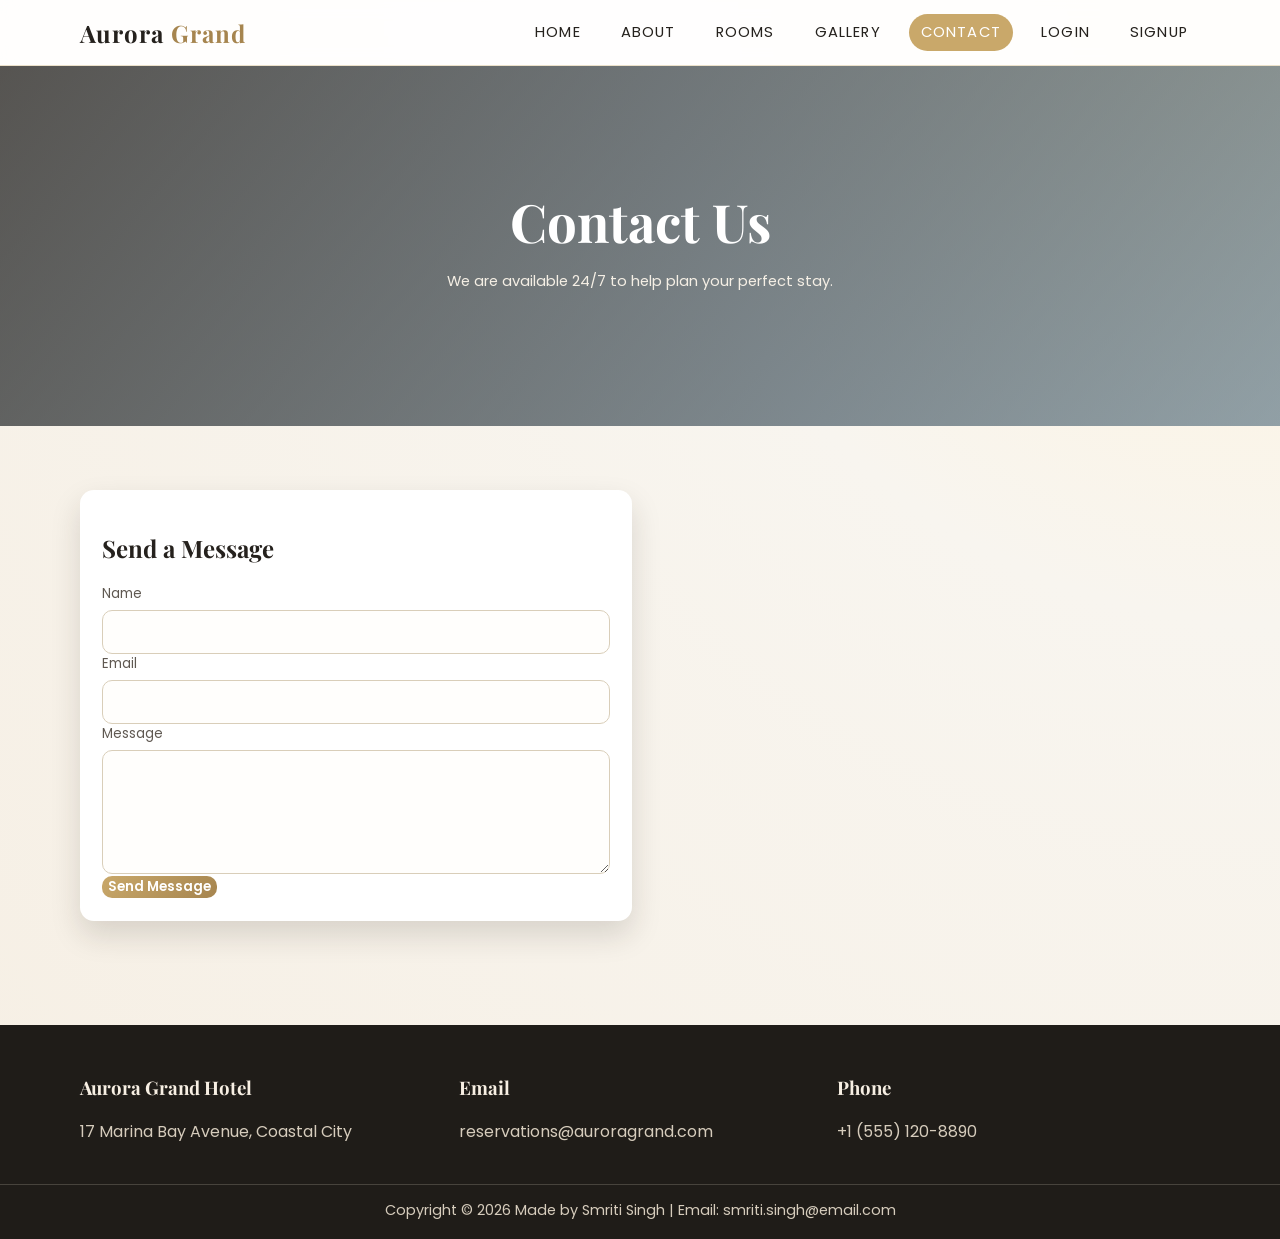
<file: contact.html>
<!DOCTYPE html>
<html lang="en">
  <head>
    <meta charset="UTF-8" />
    <meta name="viewport" content="width=device-width, initial-scale=1.0" />
    <title>Contact | Aurora Grand Hotel</title>
    <link rel="preconnect" href="https://fonts.googleapis.com" />
    <link rel="preconnect" href="https://fonts.gstatic.com" crossorigin />
    <link href="https://fonts.googleapis.com/css2?family=Playfair+Display:wght@500;700&family=Poppins:wght@300;400;500;600&display=swap" rel="stylesheet" />
    <link rel="stylesheet" href="css/styles.css" />
  </head>
  <body>
    <header class="navbar">
      <div class="container navbar-inner">
        <a class="brand" href="index.html">Aurora <span>Grand</span></a>
        <button class="menu-toggle" id="menuToggle">Menu</button>
        <nav class="nav-links" id="navLinks">
          <a href="index.html">Home</a>
          <a href="about.html">About</a>
          <a href="rooms.html">Rooms</a>
          <a href="gallery.html">Gallery</a>
          <a href="contact.html">Contact</a>
          <a href="login.html" id="loginLink">Login</a>
          <a href="signup.html" id="signupLink">Signup</a>
        </nav>
      </div>
    </header>

    <section class="page-banner">
      <div>
        <h1>Contact Us</h1>
        <p class="muted" style="color: #f5efe5;">We are available 24/7 to help plan your perfect stay.</p>
      </div>
    </section>

    <main class="section">
      <div class="container contact-grid">
        <div class="card contact-card">
          <h2>Send a Message</h2>
          <form id="contactForm">
            <div class="form-group">
              <label for="name">Name</label>
              <input id="name" type="text" required />
            </div>
            <div class="form-group">
              <label for="email">Email</label>
              <input id="email" type="email" required />
            </div>
            <div class="form-group">
              <label for="message">Message</label>
              <textarea id="message" rows="5" required></textarea>
            </div>
            <button type="submit">Send Message</button>
            <div id="contactMessage" class="message"></div>
          </form>
        </div>

        <div>
          <iframe
            title="Hotel Location"
            loading="lazy"
            referrerpolicy="no-referrer-when-downgrade"
            src="https://www.google.com/maps?q=Taj+Mahal+Palace+Mumbai&output=embed">
          </iframe>
        </div>
      </div>
    </main>

    <footer class="footer">
      <div class="container footer-grid">
        <div><h3>Aurora Grand Hotel</h3><p>17 Marina Bay Avenue, Coastal City</p></div>
        <div><h3>Email</h3><p>reservations@auroragrand.com</p></div>
        <div><h3>Phone</h3><p>+1 (555) 120-8890</p></div>
      </div>
      <div class="footer-bottom">
        <p>Copyright © 2026 Made by Smriti Singh | Email: smriti.singh@email.com</p>
      </div>
    </footer>

    <script src="js/api.js"></script>
    <script src="js/main.js"></script>
  </body>
</html>
</file>
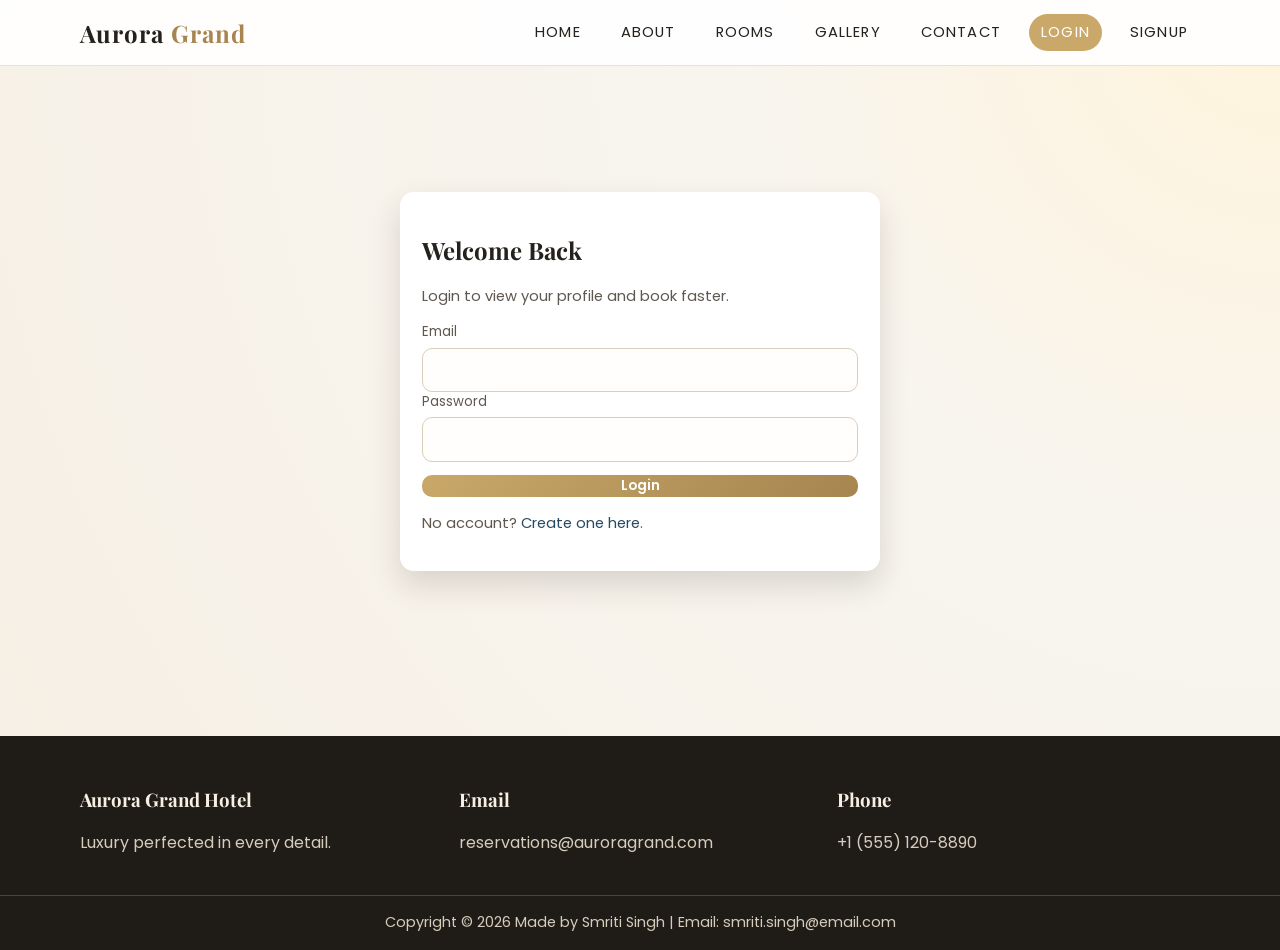
<file: login.html>
<!DOCTYPE html>
<html lang="en">
  <head>
    <meta charset="UTF-8" />
    <meta name="viewport" content="width=device-width, initial-scale=1.0" />
    <title>Login | Aurora Grand Hotel</title>
    <link rel="preconnect" href="https://fonts.googleapis.com" />
    <link rel="preconnect" href="https://fonts.gstatic.com" crossorigin />
    <link href="https://fonts.googleapis.com/css2?family=Playfair+Display:wght@500;700&family=Poppins:wght@300;400;500;600&display=swap" rel="stylesheet" />
    <link rel="stylesheet" href="css/styles.css" />
  </head>
  <body>
    <header class="navbar">
      <div class="container navbar-inner">
        <a class="brand" href="index.html">Aurora <span>Grand</span></a>
        <button class="menu-toggle" id="menuToggle">Menu</button>
        <nav class="nav-links" id="navLinks">
          <a href="index.html">Home</a>
          <a href="about.html">About</a>
          <a href="rooms.html">Rooms</a>
          <a href="gallery.html">Gallery</a>
          <a href="contact.html">Contact</a>
          <a href="login.html" id="loginLink">Login</a>
          <a href="signup.html" id="signupLink">Signup</a>
        </nav>
      </div>
    </header>

    <main class="auth-wrapper">
      <section class="card auth-card">
        <h2>Welcome Back</h2>
        <p class="muted">Login to view your profile and book faster.</p>

        <form id="loginForm">
          <div class="form-group">
            <label for="email">Email</label>
            <input type="email" id="email" required />
          </div>
          <div class="form-group">
            <label for="password">Password</label>
            <input type="password" id="password" required minlength="6" />
          </div>
          <button type="submit" style="width: 100%; margin-top: 0.8rem;">Login</button>
          <div id="authMessage" class="message"></div>
        </form>

        <p class="muted" style="margin-top: 1rem;">No account? <a href="signup.html" style="color: var(--accent);">Create one here</a>.</p>
      </section>
    </main>

    <footer class="footer">
      <div class="container footer-grid">
        <div><h3>Aurora Grand Hotel</h3><p>Luxury perfected in every detail.</p></div>
        <div><h3>Email</h3><p>reservations@auroragrand.com</p></div>
        <div><h3>Phone</h3><p>+1 (555) 120-8890</p></div>
      </div>
      <div class="footer-bottom">
        <p>Copyright © 2026 Made by Smriti Singh | Email: smriti.singh@email.com</p>
      </div>
    </footer>

    <script src="js/api.js"></script>
    <script src="js/main.js"></script>
    <script src="js/auth.js"></script>
  </body>
</html>
</file>
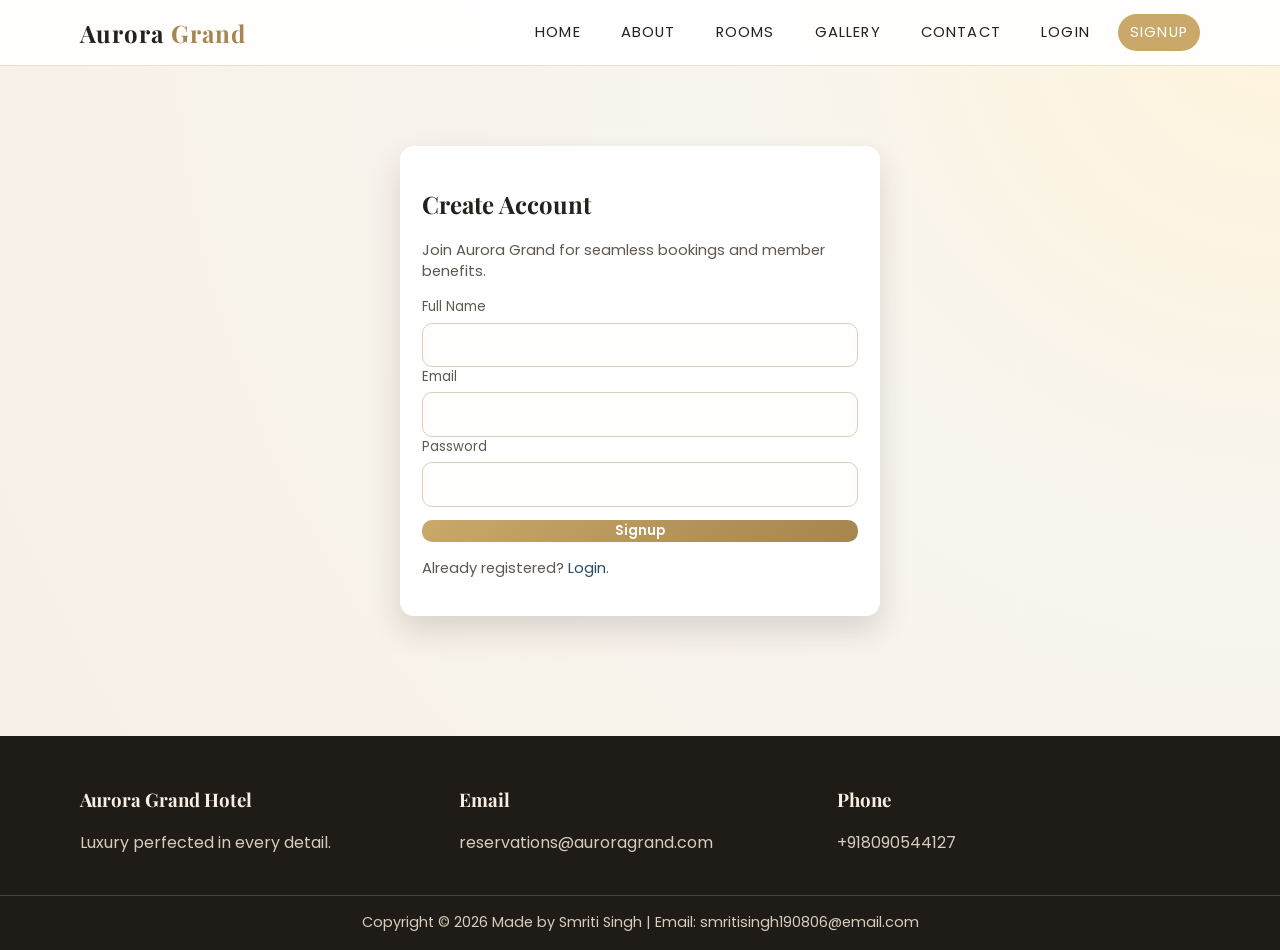
<file: signup.html>
<!DOCTYPE html>
<html lang="en">
  <head>
    <meta charset="UTF-8" />
    <meta name="viewport" content="width=device-width, initial-scale=1.0" />
    <title>Signup | Aurora Grand Hotel</title>
    <link rel="preconnect" href="https://fonts.googleapis.com" />
    <link rel="preconnect" href="https://fonts.gstatic.com" crossorigin />
    <link href="https://fonts.googleapis.com/css2?family=Playfair+Display:wght@500;700&family=Poppins:wght@300;400;500;600&display=swap" rel="stylesheet" />
    <link rel="stylesheet" href="css/styles.css" />
  </head>
  <body>
    <header class="navbar">
      <div class="container navbar-inner">
        <a class="brand" href="index.html">Aurora <span>Grand</span></a>
        <button class="menu-toggle" id="menuToggle">Menu</button>
        <nav class="nav-links" id="navLinks">
          <a href="index.html">Home</a>
          <a href="about.html">About</a>
          <a href="rooms.html">Rooms</a>
          <a href="gallery.html">Gallery</a>
          <a href="contact.html">Contact</a>
          <a href="login.html" id="loginLink">Login</a>
          <a href="signup.html" id="signupLink">Signup</a>
        </nav>
      </div>
    </header>

    <main class="auth-wrapper">
      <section class="card auth-card">
        <h2>Create Account</h2>
        <p class="muted">Join Aurora Grand for seamless bookings and member benefits.</p>

        <form id="signupForm">
          <div class="form-group">
            <label for="name">Full Name</label>
            <input type="text" id="name" required />
          </div>
          <div class="form-group">
            <label for="email">Email</label>
            <input type="email" id="email" required />
          </div>
          <div class="form-group">
            <label for="password">Password</label>
            <input type="password" id="password" required minlength="6" />
          </div>
          <button type="submit" style="width: 100%; margin-top: 0.8rem;">Signup</button>
          <div id="authMessage" class="message"></div>
        </form>

        <p class="muted" style="margin-top: 1rem;">Already registered? <a href="login.html" style="color: var(--accent);">Login</a>.</p>
      </section>
    </main>

    <footer class="footer">
      <div class="container footer-grid">
        <div><h3>Aurora Grand Hotel</h3><p>Luxury perfected in every detail.</p></div>
        <div><h3>Email</h3><p>reservations@auroragrand.com</p></div>
        <div><h3>Phone</h3><p>+918090544127</p></div>
      </div>
      <div class="footer-bottom">
        <p>Copyright © 2026 Made by Smriti Singh | Email: smritisingh190806@email.com</p>
      </div>
    </footer>

    <script src="js/api.js"></script>
    <script src="js/main.js"></script>
    <script src="js/auth.js"></script>
  </body>
</html>
</file>
<file: css/styles.css>
:root {
  --bg: #f8f5ef;
  --bg-soft: #efe8db;
  --surface: #ffffff;
  --text: #25211d;
  --text-soft: #5f5851;
  --gold: #c9a86a;
  --gold-deep: #a6854f;
  --accent: #284b63;
  --danger: #b73a3a;
  --radius: 14px;
  --shadow: 0 14px 30px rgba(37, 33, 29, 0.15);
}

* {
  box-sizing: border-box;
}

body {
  margin: 0;
  font-family: "Playfair Display", Georgia, serif;
  color: var(--text);
  background: radial-gradient(circle at top right, #fff4dc 0%, var(--bg) 35%, #f6efe4 100%);
  min-height: 100vh;
  perspective: 1200px;
}

a {
  color: inherit;
  text-decoration: none;
}

img {
  max-width: 100%;
  display: block;
}

.container {
  width: min(1120px, 92%);
  margin: 0 auto;
}

.navbar {
  position: sticky;
  top: 0;
  z-index: 40;
  background: rgba(255, 255, 255, 0.9);
  backdrop-filter: blur(8px);
  border-bottom: 1px solid rgba(201, 168, 106, 0.35);
}

.navbar-inner {
  display: flex;
  justify-content: space-between;
  align-items: center;
  padding: 14px 0;
}

.brand {
  font-size: 1.5rem;
  letter-spacing: 1px;
  font-weight: 700;
}

.brand span {
  color: var(--gold-deep);
}

.nav-links {
  display: flex;
  gap: 1rem;
  align-items: center;
}

.nav-links a {
  font-family: "Poppins", sans-serif;
  font-size: 0.92rem;
  text-transform: uppercase;
  letter-spacing: 0.08em;
  padding: 8px 12px;
  border-radius: 999px;
  transition: all 0.25s ease;
}

.nav-links a:hover,
.nav-links a.active {
  background: var(--gold);
  color: #fff;
}

.menu-toggle {
  display: none;
  background: var(--surface);
  border: 1px solid var(--gold);
  border-radius: 8px;
  padding: 8px 10px;
  font-family: "Poppins", sans-serif;
}

.hero {
  min-height: 78vh;
  position: relative;
  display: grid;
  place-items: center;
  overflow: hidden;
}

.hero::before {
  content: "";
  position: absolute;
  inset: 0;
  background: linear-gradient(115deg, rgba(20, 20, 20, 0.6), rgba(40, 75, 99, 0.35)),
    url("https://images.unsplash.com/photo-1445019980597-93fa8acb246c?auto=format&fit=crop&w=2000&q=80") center/cover no-repeat;
  transform: scale(1.04);
}

.hero::after {
  content: "";
  position: absolute;
  width: 380px;
  height: 380px;
  right: -120px;
  top: 12%;
  border-radius: 50%;
  background: radial-gradient(circle, rgba(201, 168, 106, 0.45) 0%, rgba(201, 168, 106, 0) 70%);
  filter: blur(2px);
  animation: floatOrb 6s ease-in-out infinite;
}

.hero-content {
  position: relative;
  z-index: 2;
  color: #fff;
  text-align: center;
  padding: 1rem;
  animation: fadeInUp 1s ease;
}

.hero h1 {
  font-size: clamp(2rem, 5vw, 4rem);
  margin: 0 0 0.7rem;
}

.hero p {
  margin: 0 auto 2rem;
  font-family: "Poppins", sans-serif;
  max-width: 700px;
  color: #f2efea;
}

.card {
  background: var(--surface);
  border-radius: var(--radius);
  box-shadow: var(--shadow);
  transform-style: preserve-3d;
  will-change: transform;
  transition: transform 0.35s ease, box-shadow 0.35s ease;
}

.booking-card {
  margin-top: -55px;
  position: relative;
  z-index: 10;
  padding: 1.4rem;
}

.booking-form {
  display: grid;
  grid-template-columns: repeat(5, 1fr);
  gap: 0.85rem;
}

.form-group {
  display: flex;
  flex-direction: column;
  font-family: "Poppins", sans-serif;
}

.form-group label {
  font-size: 0.83rem;
  margin-bottom: 0.35rem;
  color: var(--text-soft);
}

input,
select,
textarea,
button {
  font-family: "Poppins", sans-serif;
}

input,
select,
textarea {
  border: 1px solid #d9ceb9;
  border-radius: 10px;
  padding: 0.7rem 0.8rem;
  background: #fffefc;
}

button {
  border: none;
  border-radius: 10px;
  background: linear-gradient(135deg, var(--gold), var(--gold-deep));
  color: #fff;
  cursor: pointer;
  font-weight: 600;
  transition: transform 0.25s ease, box-shadow 0.25s ease;
}

button:hover {
  transform: translateY(-2px);
  box-shadow: 0 10px 20px rgba(166, 133, 79, 0.3);
}

.section {
  padding: 4rem 0;
}

.section-title {
  text-align: center;
  margin-bottom: 2rem;
}

.section-title h2 {
  margin: 0;
  font-size: clamp(1.8rem, 4vw, 2.8rem);
}

.section-title p {
  margin: 0.5rem auto 0;
  max-width: 620px;
  font-family: "Poppins", sans-serif;
  color: var(--text-soft);
}

.rooms-grid,
.gallery-grid {
  display: grid;
  grid-template-columns: repeat(auto-fit, minmax(250px, 1fr));
  gap: 1rem;
}

.room-card {
  overflow: hidden;
  border-radius: var(--radius);
  background: var(--surface);
  box-shadow: var(--shadow);
  transition: transform 0.35s ease, box-shadow 0.35s ease;
}

.room-card:hover {
  transform: translateY(-8px) rotateX(4deg) rotateY(-4deg) scale(1.01);
  box-shadow: 0 18px 40px rgba(37, 33, 29, 0.24);
}

.room-card img {
  height: 220px;
  width: 100%;
  object-fit: cover;
}

.room-content {
  padding: 1rem;
}

.room-content h3 {
  margin: 0;
}

.price {
  color: var(--gold-deep);
  font-weight: 700;
  font-family: "Poppins", sans-serif;
  margin: 0.45rem 0;
}

.muted {
  font-family: "Poppins", sans-serif;
  color: var(--text-soft);
  font-size: 0.92rem;
}

.amenities {
  display: flex;
  flex-wrap: wrap;
  gap: 0.35rem;
  margin-top: 0.7rem;
}

.amenity {
  font-size: 0.75rem;
  background: var(--bg-soft);
  padding: 0.3rem 0.5rem;
  border-radius: 999px;
  font-family: "Poppins", sans-serif;
}

.page-banner {
  min-height: 40vh;
  display: grid;
  place-items: center;
  text-align: center;
  color: #fff;
  background: linear-gradient(130deg, rgba(0, 0, 0, 0.65), rgba(40, 75, 99, 0.5)),
    url("https://images.unsplash.com/photo-1519710164239-da123dc03ef4?auto=format&fit=crop&w=1800&q=80") center/cover no-repeat;
}

.page-banner h1 {
  font-size: clamp(2rem, 6vw, 3.3rem);
  margin: 0;
}

.two-col {
  display: grid;
  grid-template-columns: 1.1fr 1fr;
  gap: 1rem;
  align-items: stretch;
}

.about-panel,
.contact-card,
.auth-card {
  padding: 1.4rem;
}

.contact-grid {
  display: grid;
  grid-template-columns: 1fr 1fr;
  gap: 1rem;
}

iframe {
  border: none;
  border-radius: var(--radius);
  width: 100%;
  min-height: 420px;
}

.auth-wrapper {
  min-height: 70vh;
  display: grid;
  place-items: center;
  padding: 2rem 0;
}

.auth-card {
  width: min(480px, 94%);
}

.message {
  margin-top: 1rem;
  padding: 0.75rem 0.9rem;
  border-radius: 10px;
  font-family: "Poppins", sans-serif;
  display: none;
}

.message.show {
  display: block;
}

.message.success {
  background: #e8f9ee;
  color: #166f3d;
  border: 1px solid #82d8a8;
}

.message.error {
  background: #fdeceb;
  color: var(--danger);
  border: 1px solid #e6a8a8;
}

.footer {
  background: #1f1c18;
  color: #f7efe3;
  padding: 2rem 0 0;
  margin-top: 2.5rem;
}

.footer-grid {
  display: grid;
  grid-template-columns: repeat(auto-fit, minmax(230px, 1fr));
  gap: 1rem;
}

.footer p,
.footer a {
  font-family: "Poppins", sans-serif;
  color: #d6ccbc;
}

.footer-bottom {
  margin-top: 1.5rem;
  border-top: 1px solid rgba(214, 204, 188, 0.22);
  text-align: center;
  padding: 0.95rem 0 1.1rem;
}

.footer-bottom p {
  margin: 0;
  font-size: 0.9rem;
}

.floating-3d {
  animation: floatingCard 5s ease-in-out infinite;
}

.fade-in {
  animation: fadeInUp 0.8s ease;
}

@keyframes fadeInUp {
  from {
    opacity: 0;
    transform: translateY(22px);
  }
  to {
    opacity: 1;
    transform: translateY(0);
  }
}

@keyframes floatOrb {
  0%,
  100% {
    transform: translateY(0px) scale(1);
  }
  50% {
    transform: translateY(-18px) scale(1.05);
  }
}

@keyframes floatingCard {
  0%,
  100% {
    transform: translateY(0px) rotateX(0deg);
  }
  50% {
    transform: translateY(-8px) rotateX(2deg);
  }
}

@media (max-width: 950px) {
  .booking-form {
    grid-template-columns: repeat(2, 1fr);
  }

  .two-col,
  .contact-grid {
    grid-template-columns: 1fr;
  }
}

@media (max-width: 760px) {
  .menu-toggle {
    display: inline-block;
  }

  .nav-links {
    display: none;
    position: absolute;
    top: 68px;
    right: 4%;
    flex-direction: column;
    background: #fff;
    border-radius: 10px;
    box-shadow: var(--shadow);
    padding: 0.8rem;
    width: min(250px, 92vw);
  }

  .nav-links.show {
    display: flex;
  }

  .booking-form {
    grid-template-columns: 1fr;
  }
}
</file>
